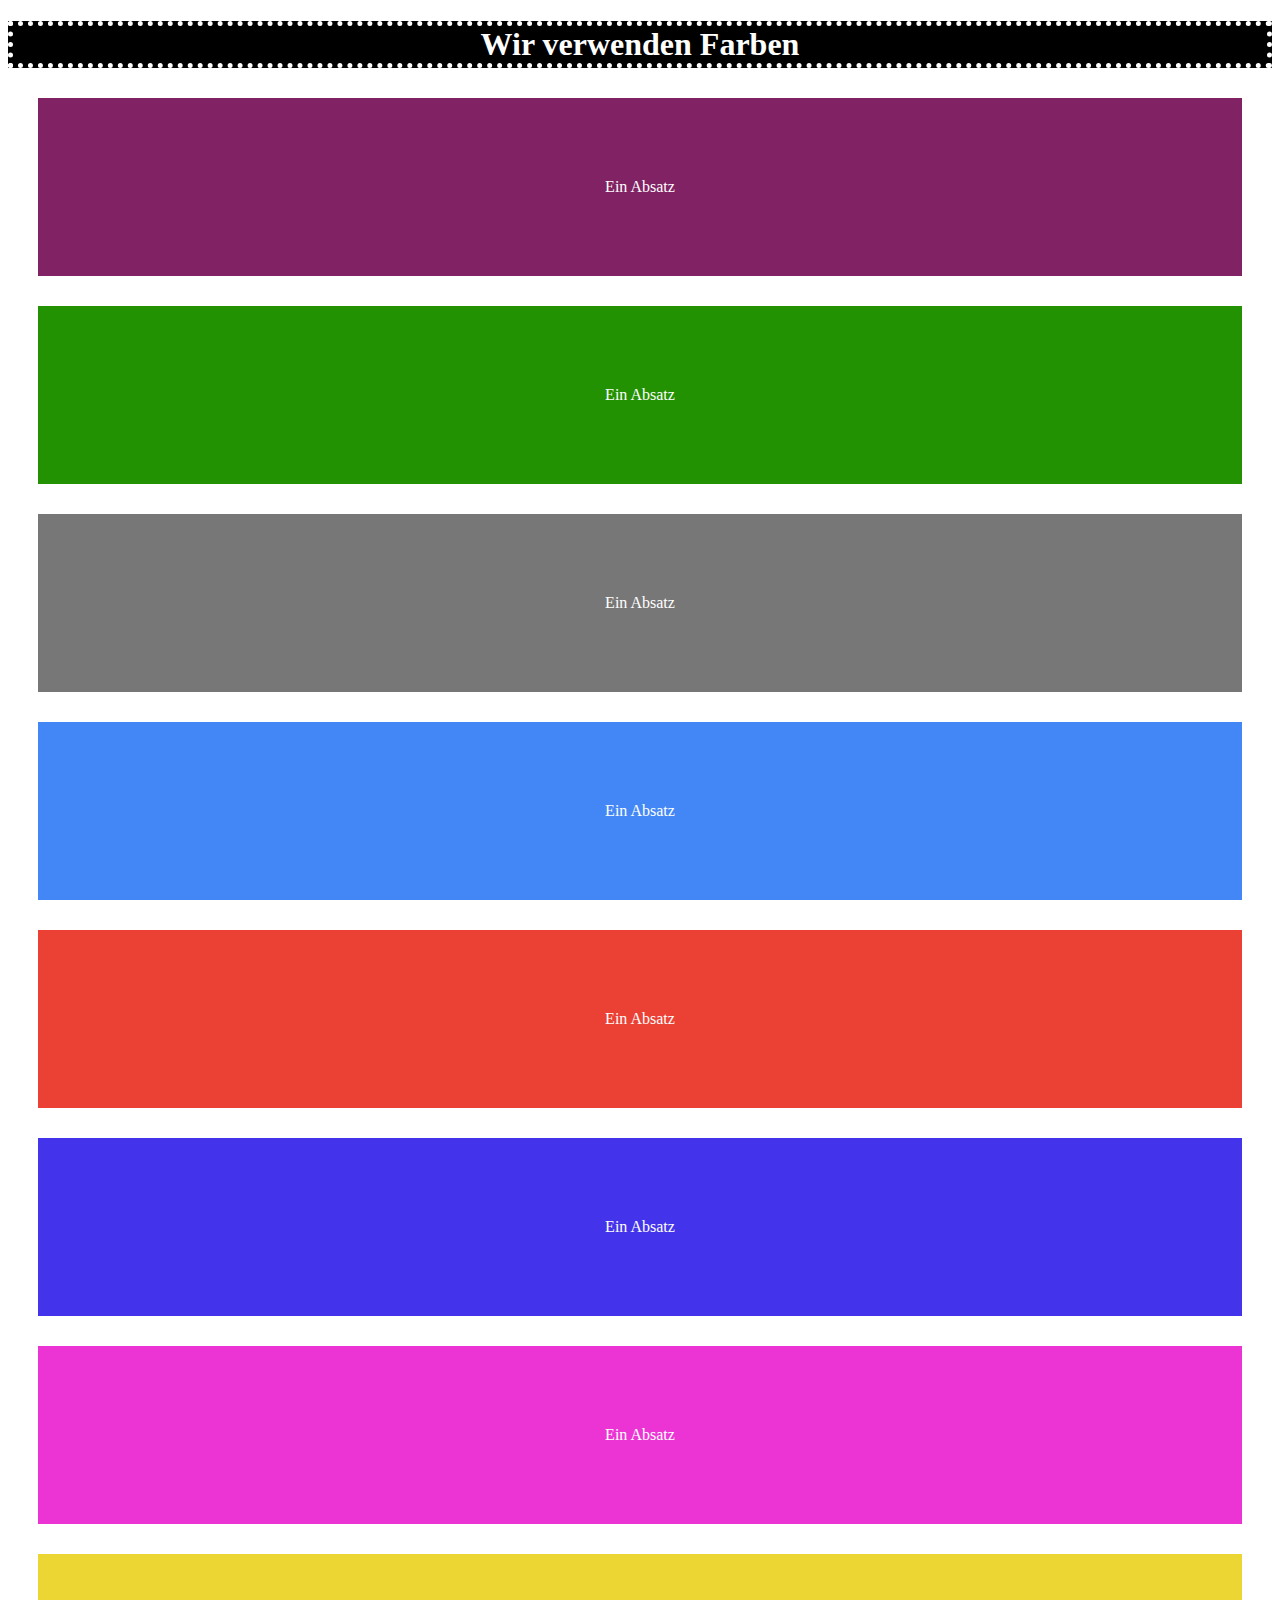
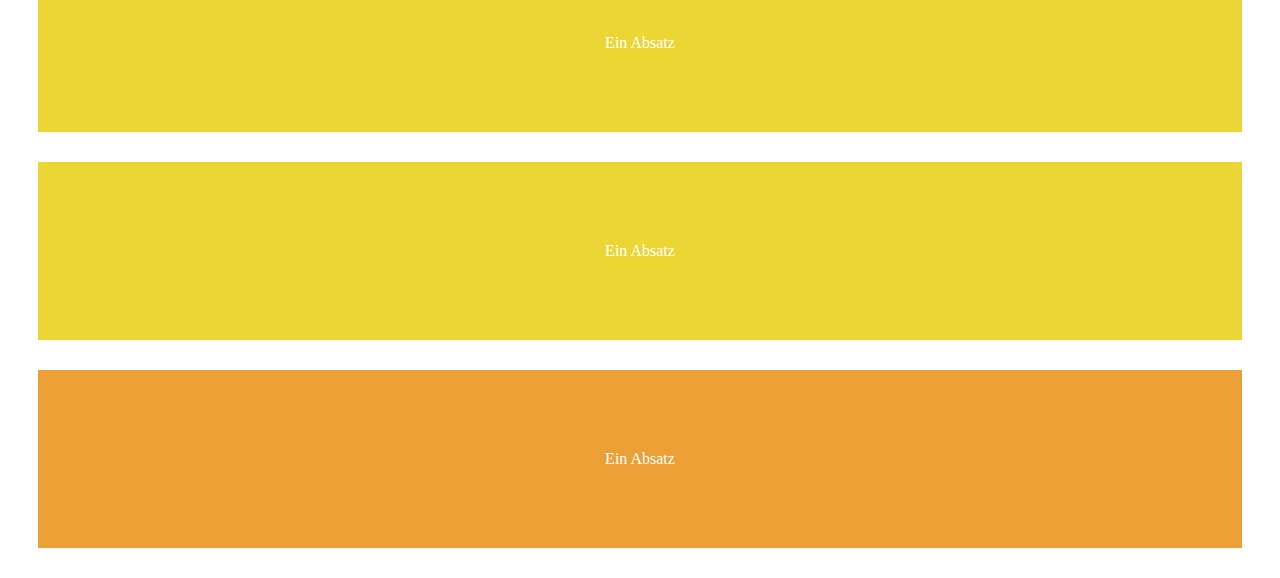
<file: colors/index.html>
<!DOCTYPE html>
<html>
<head>
	<meta charset="	UTF-8">
	<title>	colors</title>
	<link rel="stylesheet" type="text/css" href="style.css">
</head>
<body>
	<h1>Wir verwenden Farben</h1>

	<p class="one">Ein Absatz</p>
	<p class="two">Ein Absatz</p>
	<p class="three">Ein Absatz</p>
    <p class="four">Ein Absatz</p>
    <p class="five">Ein Absatz</p>
     <p class="six">Ein Absatz</p>
     <p class="seven">Ein Absatz</p>
     <p class="eight">Ein Absatz</p>
     <p class="nine">Ein Absatz</p>
     <p class="ten">Ein Absatz</p>


</body>
</html>
</file>
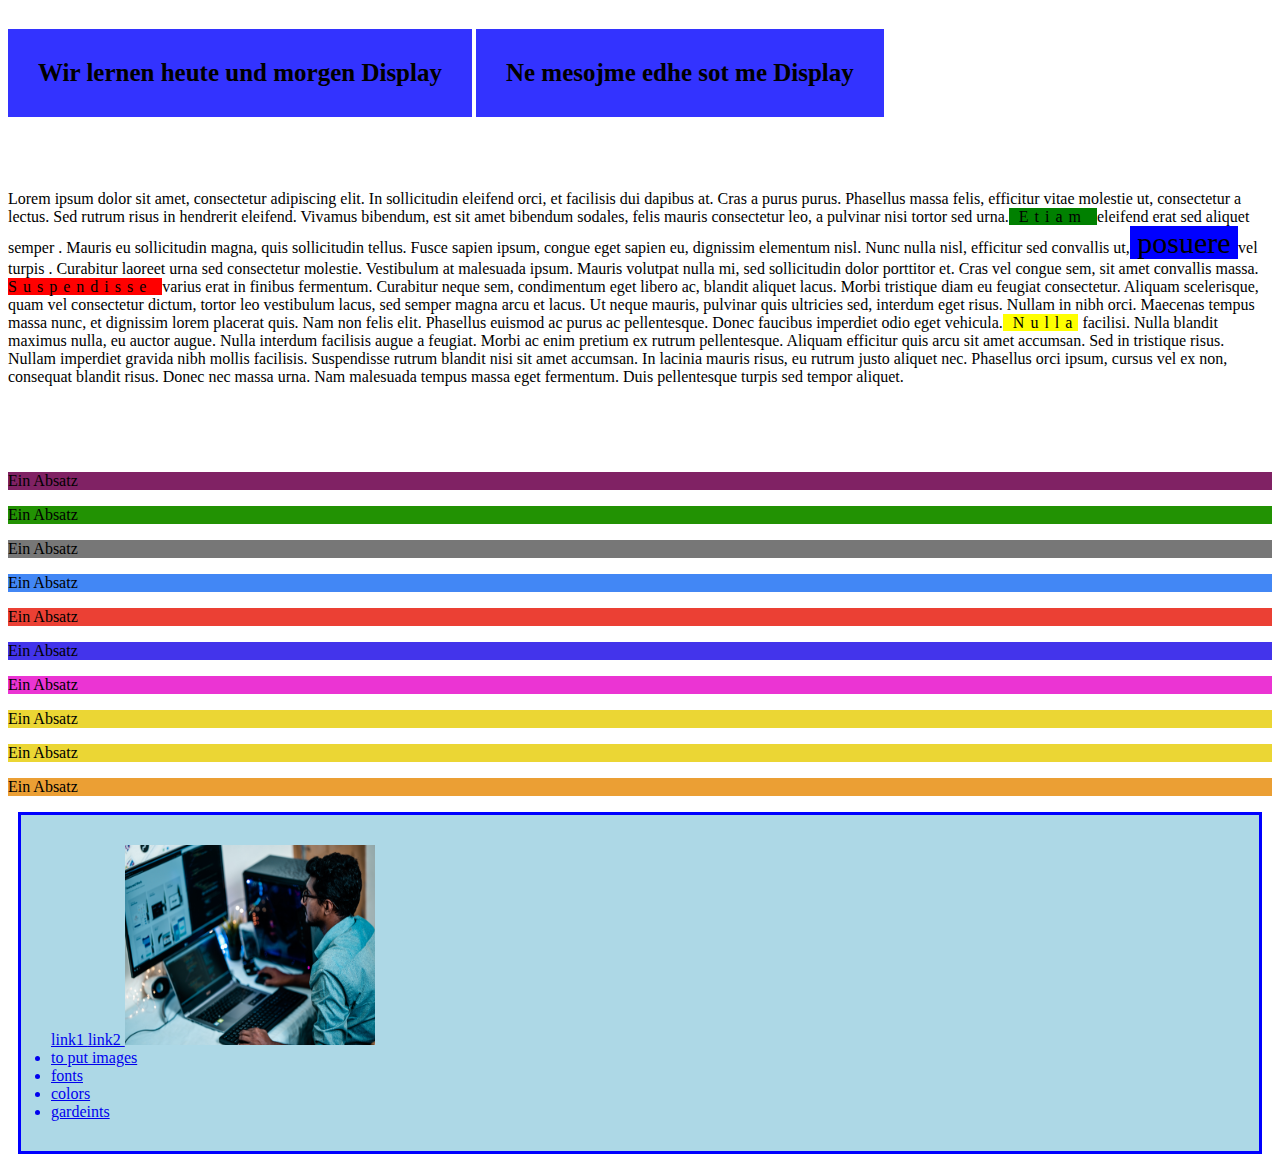
<file: display/index.html>
<!DOCTYPE html>
<html>
<head>
	<meta charset="utf-8">
	<title>Display</title>
	<link rel="stylesheet" type="text/css" href="style.css">
</head>
<body>

 <h2>Wir lernen heute und morgen Display</h2>
 <h2>Ne mesojme edhe sot me Display</h2>

 <br>
 <br>
 <br>

<p>
	Lorem ipsum dolor sit amet, consectetur adipiscing elit. In sollicitudin eleifend orci, et facilisis dui dapibus at. Cras a purus purus. Phasellus massa felis, efficitur vitae molestie ut, consectetur a lectus. Sed rutrum risus in hendrerit eleifend. Vivamus bibendum, est sit amet bibendum sodales, felis mauris consectetur leo, a pulvinar nisi tortor sed urna.<span class="green"> Etiam </span>eleifend erat sed aliquet semper	. Mauris eu sollicitudin magna, quis sollicitudin tellus. Fusce sapien ipsum, congue eget sapien eu, dignissim elementum nisl.

Nunc nulla nisl, efficitur sed convallis ut,<span class="blue">  posuere </span> vel turpis . Curabitur laoreet urna sed consectetur molestie. Vestibulum at malesuada ipsum. Mauris volutpat nulla mi, sed sollicitudin dolor porttitor et. Cras vel congue sem, sit amet convallis massa.<span class="red">   Suspendisse </span>varius erat in finibus fermentum. Curabitur neque sem, condimentum eget libero ac, blandit aliquet lacus. Morbi tristique diam eu feugiat consectetur. Aliquam scelerisque, quam vel consectetur dictum, tortor leo vestibulum lacus, sed semper magna arcu et lacus. Ut neque mauris, pulvinar quis ultricies sed, interdum eget risus. Nullam in nibh orci. Maecenas tempus massa nunc, et dignissim lorem placerat quis. Nam non felis elit. Phasellus euismod ac purus ac pellentesque. Donec faucibus imperdiet odio eget vehicula.<span class="yellow">    Nulla</span> facilisi.

Nulla blandit maximus nulla, eu auctor augue. Nulla interdum facilisis augue a feugiat. Morbi ac enim pretium ex rutrum pellentesque. Aliquam efficitur quis arcu sit amet accumsan. Sed in tristique risus. Nullam imperdiet gravida nibh mollis facilisis. Suspendisse rutrum blandit nisi sit amet accumsan. In lacinia mauris risus, eu rutrum justo aliquet nec. Phasellus orci ipsum, cursus vel ex non, consequat blandit risus. Donec nec massa urna. Nam malesuada tempus massa eget fermentum. Duis pellentesque turpis sed tempor aliquet.	<link rel="preconnect" href="https://fonts.googleapis.com">
<link rel="preconnect" href="https://fonts.gstatic.com" crossorigin>
<link href="https://fonts.googleapis.com/css2?family=IBM+Plex+Sans+Thai+Looped:wght@500&display=swap" rel="stylesheet">


</p>


<br>

<br>


<br>

<p class="one">Ein Absatz</p>
	<p class="two">Ein Absatz</p>
	<p class="three">Ein Absatz</p>
    <p class="four">Ein Absatz</p>
    <p class="five">Ein Absatz</p>
     <p class="six">Ein Absatz</p>
     <p class="seven">Ein Absatz</p>
     <p class="eight">Ein Absatz</p>
     <p class="nine">Ein Absatz</p>
     <p class="ten">Ein Absatz</p>

<a href="https://www.youtube.com/watch?v=qKKzq648cSg">link1
<href= 2https://www.wikipedia.org/2>link2
<img src="citcit.jpg" 



<ul>
<li>to put images</li>
<li>fonts</li>
<li>colors</li>
<li>gardeints</li>

</ul>




</body>
</html>
</file>
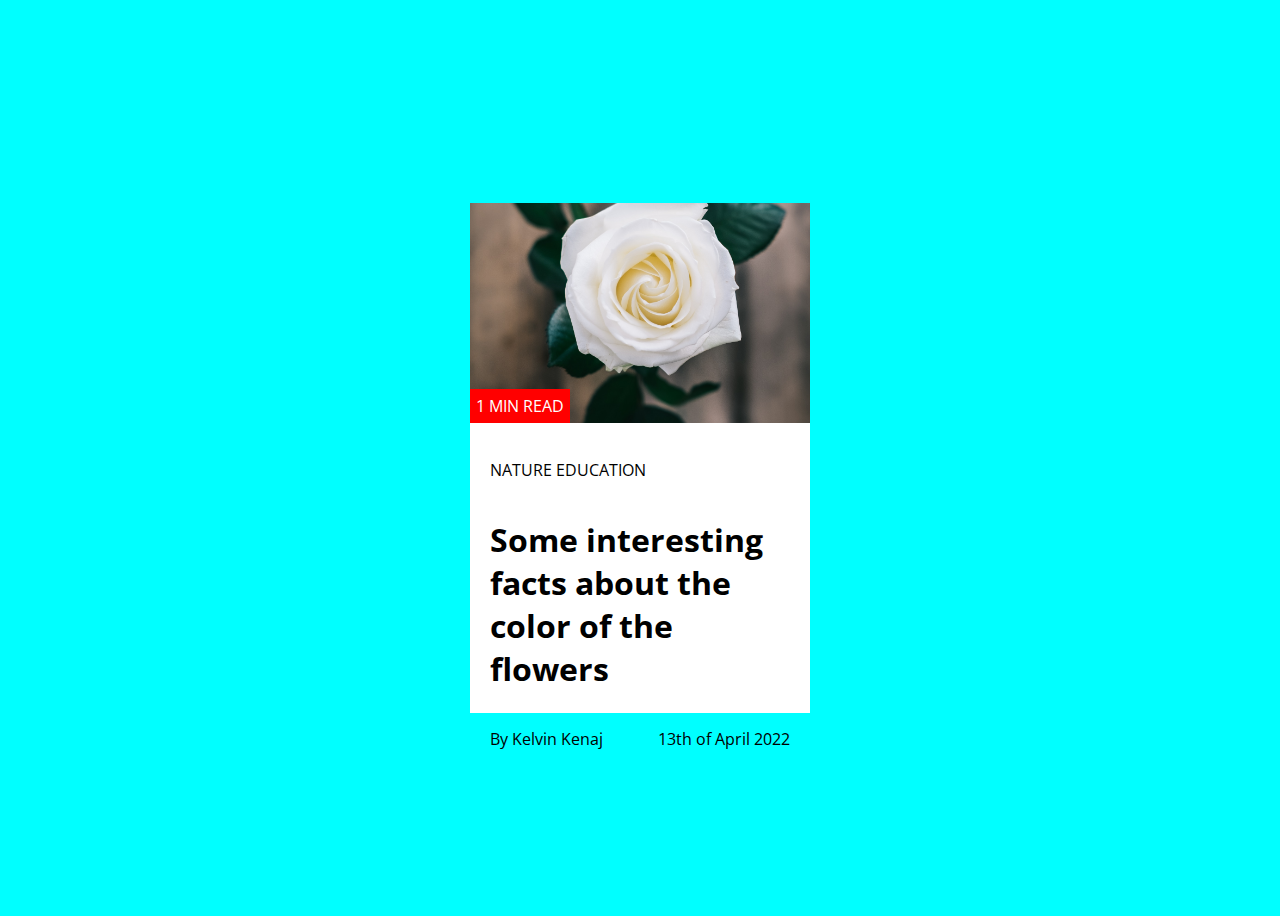
<file: med9/card/index.html>
<!DOCTYPE html>
<html>
<head>
	<meta charset="utf-8">
	<title>Card</title>
	<link rel="stylesheet" type="text/css" href="style.css">
</head>
<body>

<article>
	<div class="image">

	</div>
	<div class="text">
       <p class="header">Nature Education</p>
	   <h1>
	   	 Some interesting facts about the color of the flowers
	   </h1>
	   <p class="footer">
	   	 <span>By Kelvin Kenaj</span>
	   	 <span>13th of April 2022</span>
	   </p>
	</div>
<div class="box">
	1 min read
   </div>

</article>







</body>
</html>
</file>
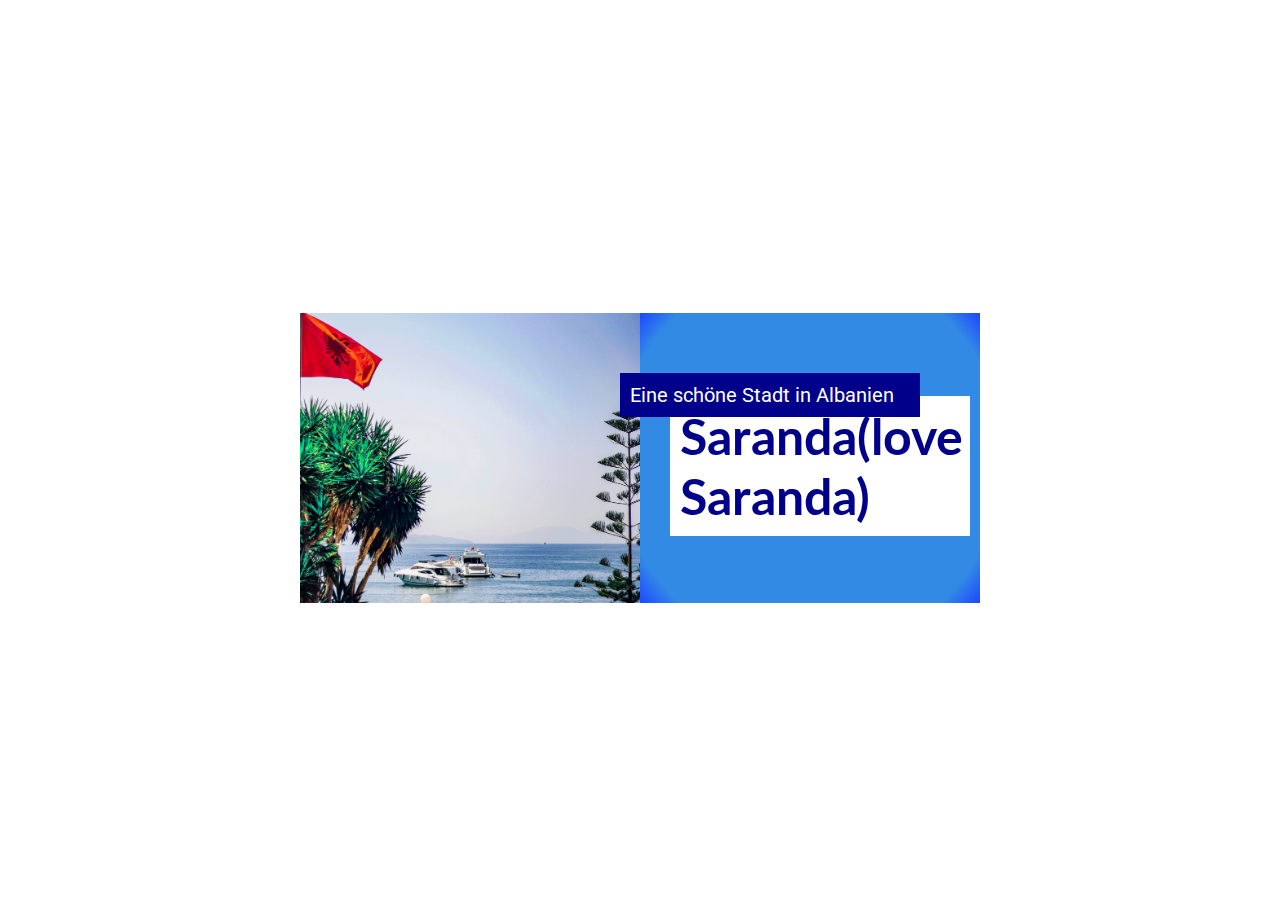
<file: med9/city-card/index.html>
<!DOCTYPE html>
<html>
<head>
<title>city card</title>



<link rel="stylesheet" type="text/css" href="style.css">
</head>
<body>



<article>
<div class="image">

</div>




<div class="text">
<p>Eine schöne Stadt in Albanien</p>
<h1>Saranda(love Saranda) </h1>
</div>



</article>





</body>
</html>
</file>
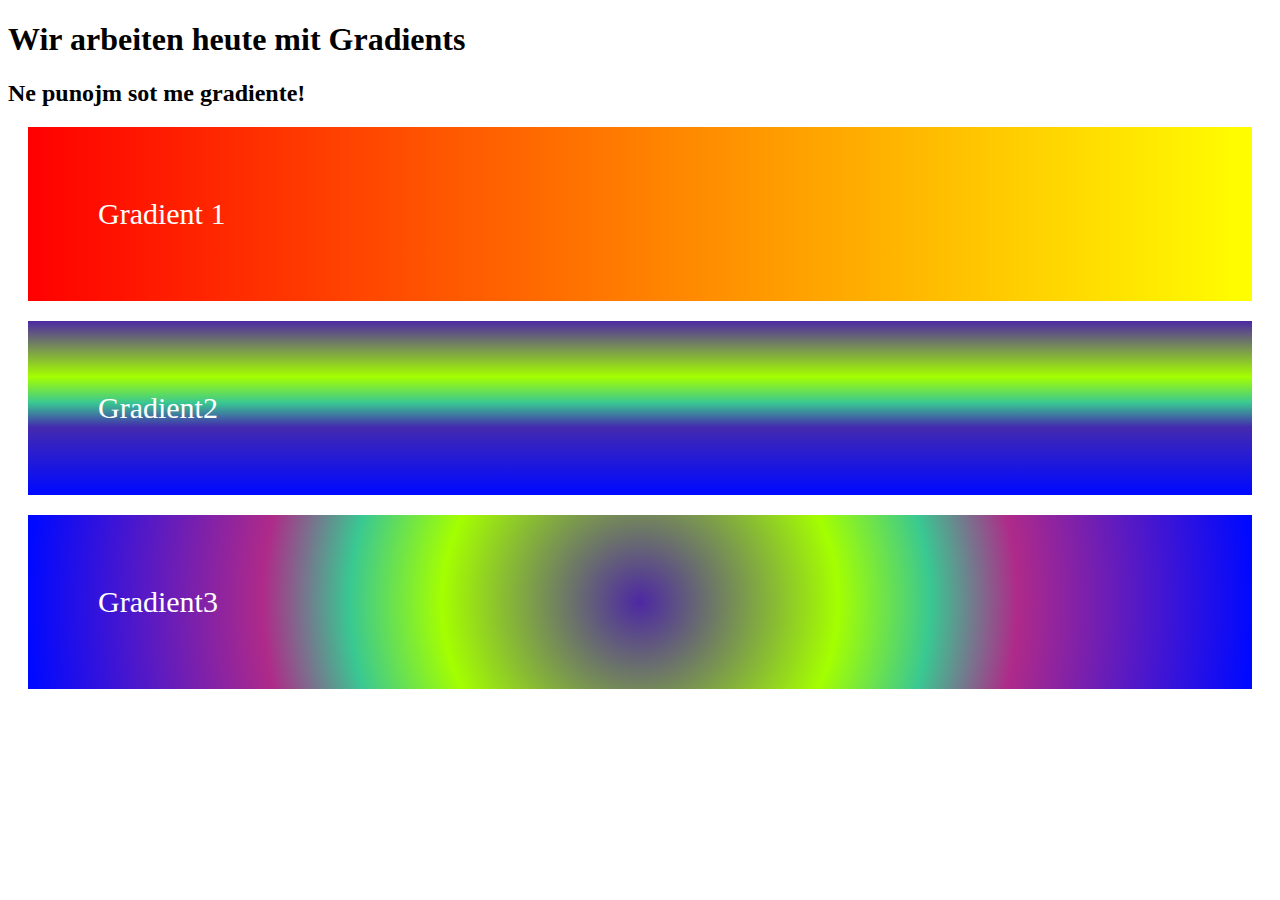
<file: med9/gradients/index.html>
<!DOCTYPE html>
<html>
<head>
	<meta charset="utf-8">
	<title>Gradients</title>
	<link rel="stylesheet" type="text/css" href="style.css">
</head>
<body>
<h1>Wir arbeiten heute mit Gradients</h1>
<h2>Ne punojm sot me gradiente!</h2>

<p class="grad1"> Gradient 1</p>
<p class="	grad2"> Gradient2</p>
<p class="	grad3">Gradient3</p>
</body>
</html>
</file>
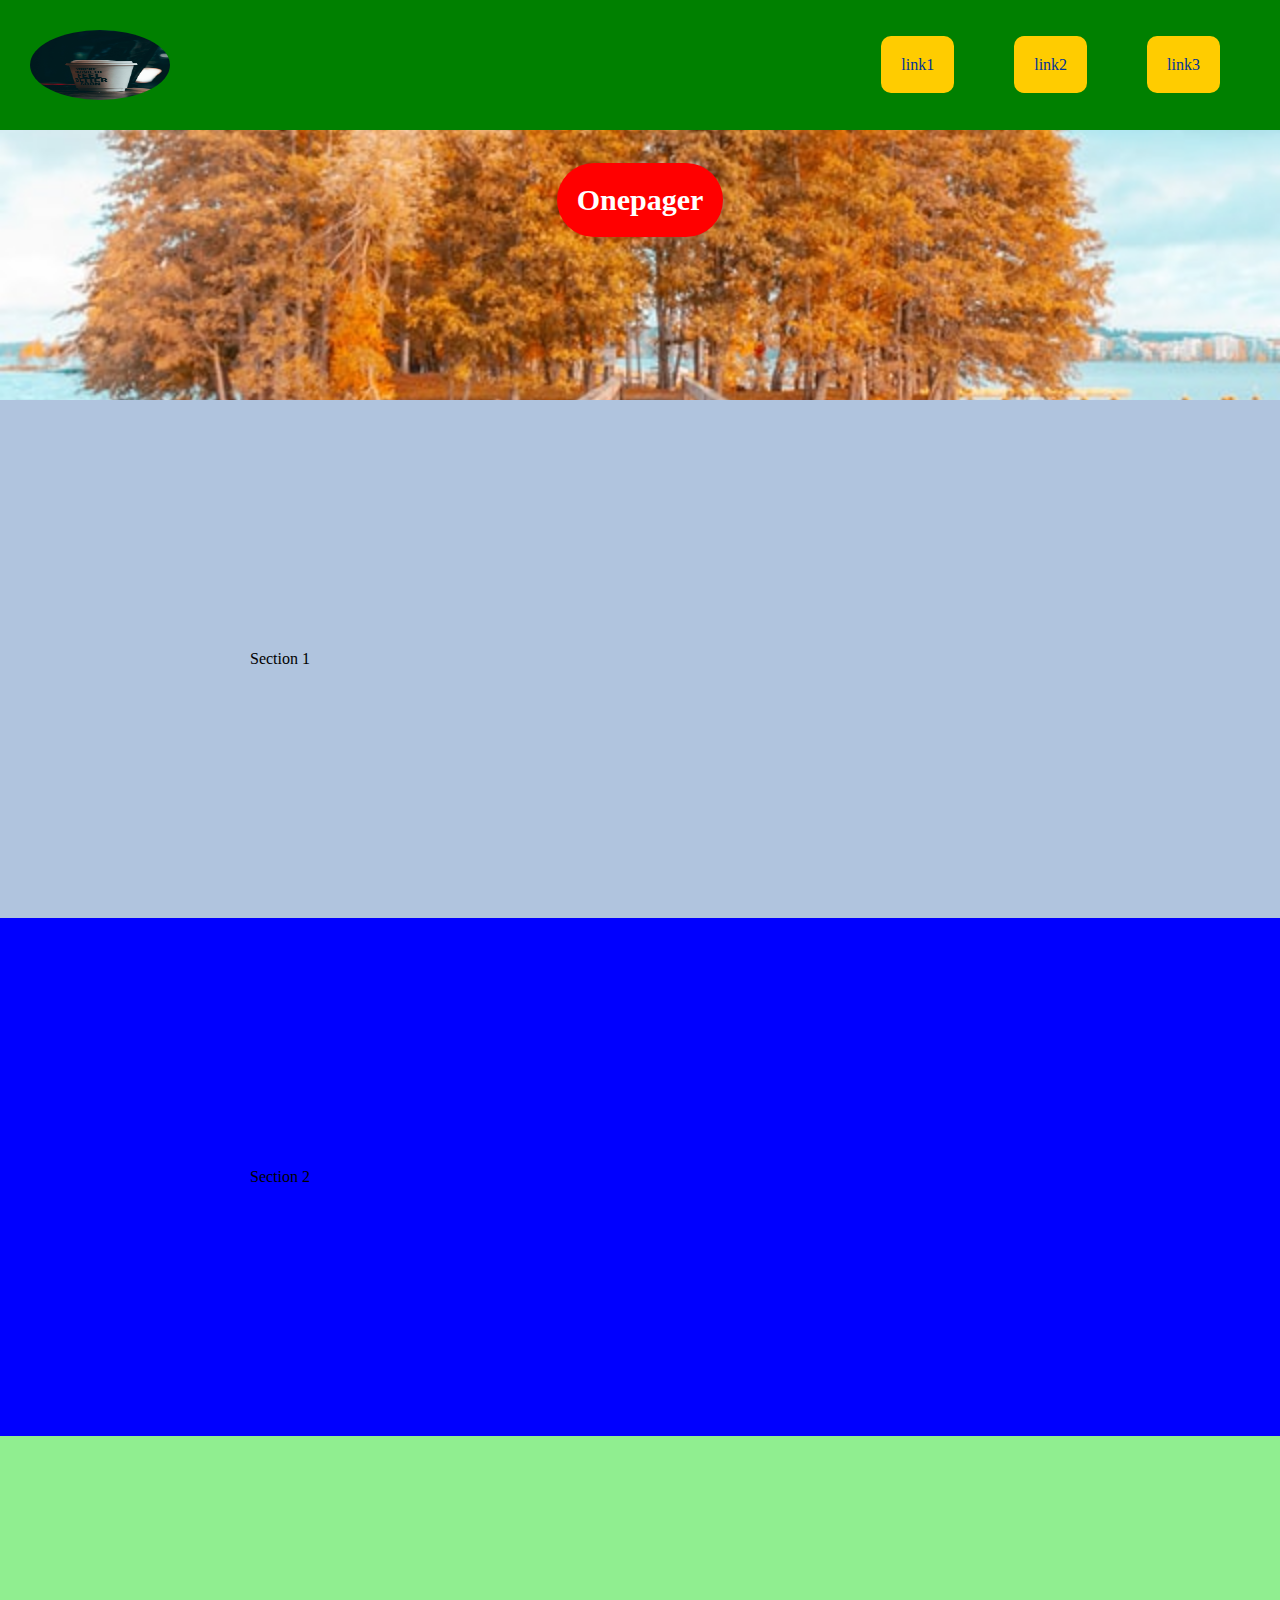
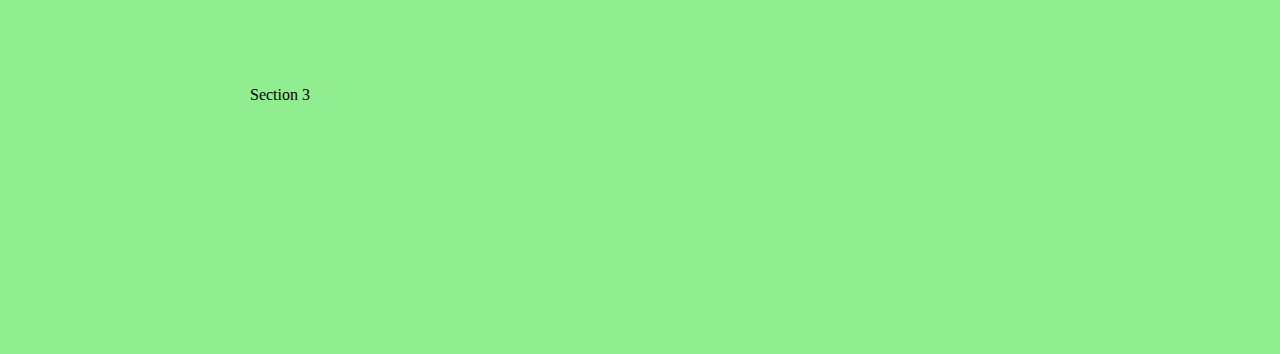
<file: med9/onepager/index.html>
<!DOCTYPE html>
<html>
<head>
	<meta charset="utf-8">
	<title>Onepager</title>
	<link rel="stylesheet" type="text/css" href="style.css">
</head>
<body>


	 <nav>
	    <img src="logo.jpg" alt="Logo">	
	    <ul>
	    	<li><a href="#link1">link1</a></li>
	    	<li><a href="#link2">link2</a></li>
	    	<li><a href="#link3">link3</a></li>
	    </ul>


	 </nav>


   <header>
	 <h1>Onepager</h1>
   </header>

<section id="link1">
	Section 1
</section>


<section id="link2">
	Section 2
</section>


<section id="link3">
	Section 3
</section>





</body>
</html>
</file>
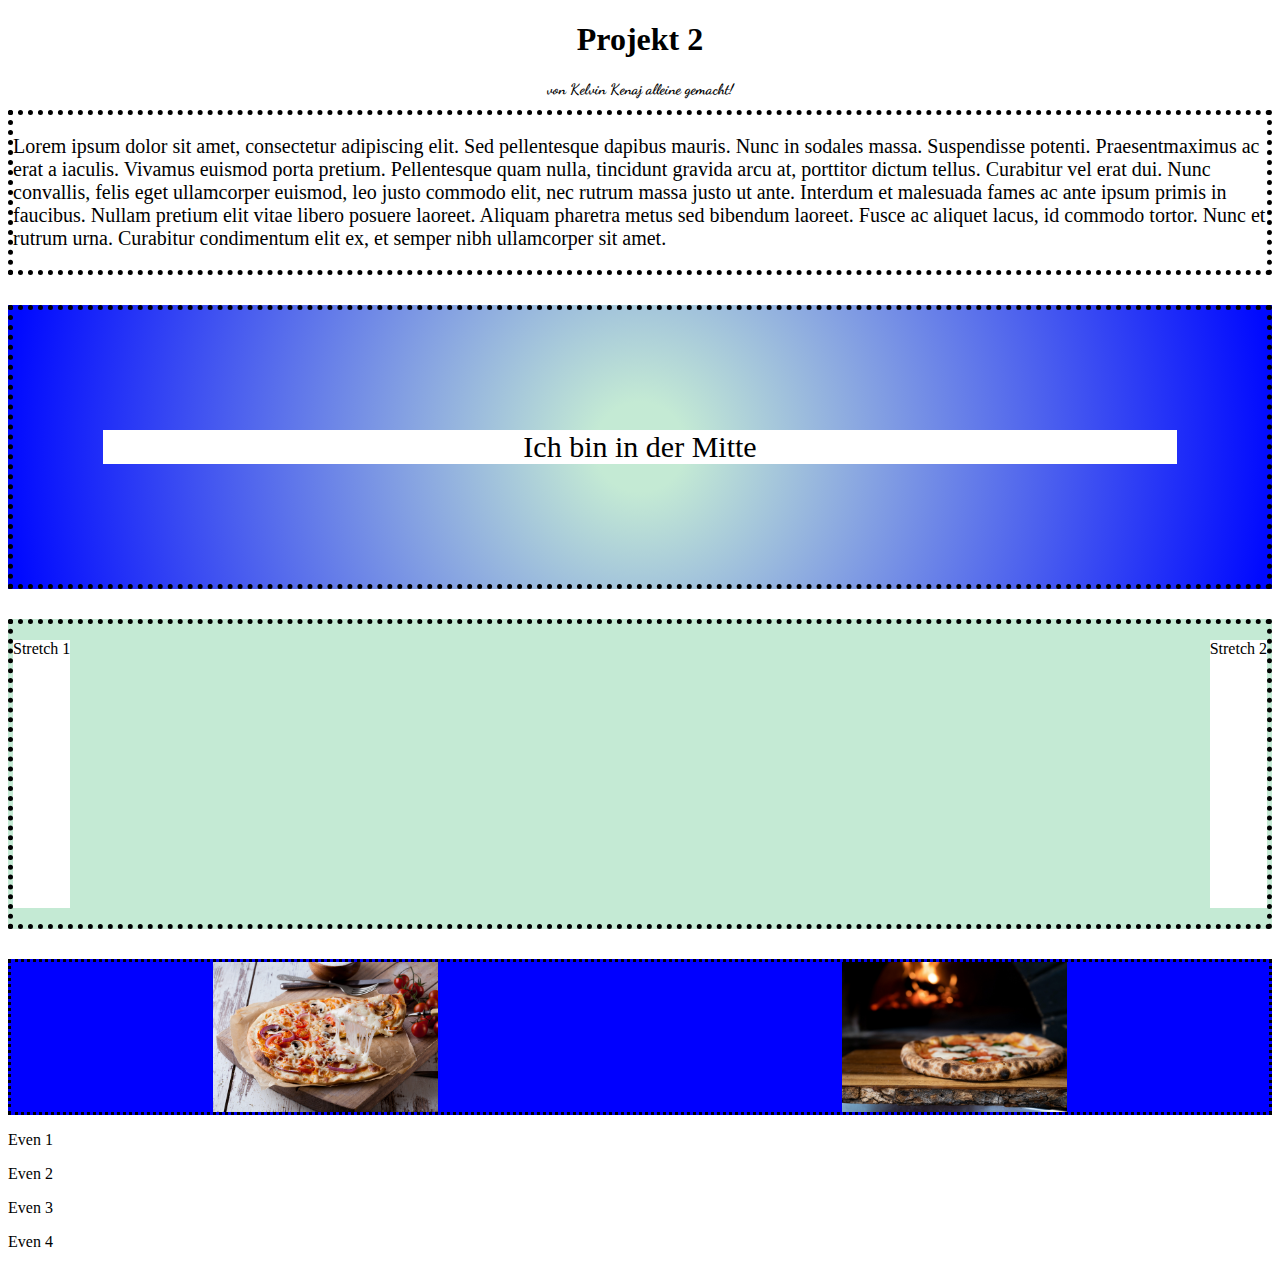
<file: med9/projekt2/index.html>
<!DOCTYPE html>
<html>
<head>
	<meta charset="utf-8">
	<title>Projekt 2 -Flex</title>
	<link rel="stylesheet" href="style.css">
</head>
<body>
	<header>
	<h1>Projekt 2</h1>
	<h2>von Kelvin Kenaj alleine gemacht!</h2>
</header>
<div class="a">
	<p>Lorem ipsum dolor sit amet, consectetur adipiscing elit. <span>Sed pellentesque</span> dapibus mauris. Nunc in sodales massa. Suspendisse potenti. Praesentmaximus ac erat a iaculis. Vivamus euismod porta pretium. Pellentesque quam nulla, tincidunt gravida arcu at, porttitor dictum tellus. Curabitur vel erat dui. Nunc convallis, felis eget ullamcorper euismod, leo justo commodo elit, nec rutrum massa justo ut ante. Interdum et malesuada fames ac ante ipsum primis in faucibus. Nullam pretium elit vitae libero posuere laoreet. Aliquam pharetra metus sed bibendum laoreet. Fusce ac aliquet lacus, id commodo tortor. Nunc et rutrum urna. Curabitur condimentum elit ex, et semper nibh ullamcorper sit amet.</p>
</div>
<div id="b">
 <p class="k">Ich bin in der Mitte</p>
	</div>
	<div class="c">
		<p class="w">Stretch 1</p>
		<p class="r">Stretch 2</p>
	</div>
	<div id="d">
	<img src="pizza1.jpg" alt="" class="cit">
	<img src="pizza2.jpg" alt="" class="per">
</div>
<footer>
	<p>Even 1</p>
	<p>Even 2</p>
	<p>Even 3</p>
	<p>Even 4</p>
</footer>
</body>
</html>
</file>
<file: colors/style.css>
p{
	margin: 30px;
	padding: 80px;
	text-align: center;	
	color: 	white;


}

h1{
	text-align: center;	
	border: dotted 5px;	
	color: 	white;
	background-color: black;
}

.one{
	background-color: #802264;
}
.two{
	background-color: #229203;
}

.three{
	background-color: rgb(119, 119, 119);
}

.four{
	background-color: #4287f5;
}

.five{
	background-color: #eb4034;
}

.six{
	background-color: rgb(	67, 52, 235);

}
.seven{
	background-color: #eb34d3;
}

.eight{
	background-color: rgb(235, 214, 52	);
}

.nine{
	background-color: #ebd634;
}

.ten{
	background-color: #eb9f34;
}
</file>
<file: display/style.css>
h2{
	font-size: 25px;
	padding: 30px;
	background-color: rgb(51,51,255);
	display: inline-block;   }
	

.blue{
	 background-color: blue;
	 font-size: 30px;
}


.green{
	background-color: green;
	letter-spacing: 6px;
}



a{
	display: block;	
	padding: 30px;
	margin: 10px;
	border: 3px solid blue;
	background-color: lightblue;
}

.red{
	background-color: red;
	letter-spacing: 6px;
}

.yellow{
	background-color: yellow;
	letter-spacing: 6px;
}


     
.one{
	background-color: #802264;
}
.two{
	background-color: #229203;
}

.three{
	background-color: rgb(119, 119, 119);
}

.four{
	background-color: #4287f5;
}

.five{
	background-color: #eb4034;
}

.six{
	background-color: rgb(	67, 52, 235);

}
.seven{
	background-color: #eb34d3;
}

.eight{
	background-color: rgb(235, 214, 52	);
}

.nine{
	background-color: #ebd634;
}

.ten{
	background-color: #eb9f34;
}

img{
    width: 250px;
    height:200px;
}
</file>
<file: med9/card/style.css>
@import url('https://fonts.googleapis.com/css2?family=Dancing+Script&family=IBM+Plex+Sans+Thai+Looped:wght@500&family=Open+Sans:wght@300&display=swap');
body{
	display: flex;
	justify-content: center;
	align-items: center;
	min-height: 100vh;
	background-color: cyan;
	font-family: "Open Sans";
}	


article .image{
	height: 180px;
	width: 300px;
	background-image: url("image.jpg");
	background-size: cover;
	background-position: center;	
	padding: 20px;
}

article .text{
	height: 250px;
	width: 300px;
	background-color: white;
	padding: 20px;	
	display: flex;
	justify-content: space-between;
	align-items: stretch;
	flex-direction: column;

}

article .text .header{
	text-transform: uppercase;
}
article .text .footer{
	display: flex;
	justify-content: space-between;
	align-items: center;
}

article .box{
	background-color: red;
	color: white;
	text-transform: uppercase;
	padding: 6px;
	position: absolute;
	left: 0px;
	top: 186px;	
}


article {
	position: relative;
	}
</file>
<file: med9/city-card/style.css>
@import url('https://fonts.googleapis.com/css2?family=Lato&display=swap');
@import url('https://fonts.googleapis.com/css2?family=Roboto:wght@300&display=swap');
body{
display: flex;
justify-content: center;
align-items: center;
min-height: 100vh;
}
article{
display: flex;
justify-content: space-between;
}
article .image {
height: 250px;
width: 300px;
background-image: url("love saranda.jpg");
background-size: cover;
background-position: center;
padding: 20px;
}
article .text {
height: 250px;
width: 300px;
background:radial-gradient(circle, rgba(51,138,229,1) 87%, rgba(29,70,255,1) 100%);
padding: 20px;
}
p{
font-size: 20px;
color: white;
background-color: darkblue;
position: relative;
top: 20px;
left: -40px;
z-index: 15;
padding: 10px;
font-family: "Roboto";
}
h1{
font-size: 50px;
color: darkblue;
background-color: white;
position: relative;
top: -35px;
left: 10px;
z-index: 0;
padding: 10px;
font-family: "Lato";
}
</file>
<file: med9/gradients/style.css>
p{
	padding: 70px;
	margin: 20px;
	color: 	white;
	font-size: 30px;
}


.grad1{
	 background-image: linear-gradient(to right, red , yellow);
}




.grad2{
	
background: linear-gradient(180deg, rgba(77,40,163,1) 0%, rgba(164,255,0,1) 32%, rgba(57,200,146,1) 47%, rgba(68,42,175,1) 61%, rgba(0,9,255,1) 99%);
}

.grad3{
	background: radial-gradient(circle, rgba(77,40,163,1) 0%, rgba(164,255,0,1) 32%, rgba(57,200,146,1) 47%, rgba(175,42,137,1) 61%, rgba(0,9,255,1) 99%);
}
</file>
<file: med9/onepager/style.css>
/*
*title:Basic structure of a page
*authur:Kelvin Kenaj
*Date:2022-03-16




*/



/*******************general styling ************/



:root{
	scroll-behavior: smooth;
}


	
@import url('https://fonts.googleapis.com/css2?family=Dancing+Script&family=Raleway:ital@1&family=Roboto+Serif&display=swap');
@import url('https://fonts.googleapis.com/css2?family=Anton&display=swap');
body{
margin: 0;
font-family: Anton;
background: radial-gradient(circle, rgba(63,94,251,1) 0%, rgba(17,71,180,1) 100%);
}




/* Navigation */
nav{
background-color: green;
padding: 30px; /* We need flexbox because we want space betwen the img to the list */
display: flex;
justify-content: space-between;
align-items: center;
position: fixed;
width: 100%;
box-sizing:border-box;
}





nav img{
height: 70px;
width: 140px;
border-radius: 50%;
}





nav ul{
display: flex;
justify-content: flex-end;
align-items: center;
list-style-type:none;
font-family: Roboto Serif;
}
nav ul li a{
margin: 30px;
padding:20px;
text-decoration: none;
color: #003399;
background-color:#ffcc00;
border-radius: 10px;
}





nav ul li a:hover{
background-color: red;
}




header{
height: 400px;
display: flex;
justify-content: center;
align-items: center;

background-position: center;
background-size: cover;
font-family: Eagle Lake;
background-image:url(ere.jpg);
}





header h1{
font-size: 30px;
background-color: red;
padding: 20px;
color:darkorange;
border-radius: 200px;
}
/*Footer*/
footer{
display: flex;
justify-content: space-evenly;
align-items: center;
padding: 30px;
background-color: orange;
border-radius: 25px;
font-family: Eagle Lake;
color: yellow;

}



section{
display: flex;
justify-content: space-between;
align-items: center;
font-family: Roboto Serif;



}



section .left{
width: 60%;
background-color: blue;
padding: 30px;




}
section .right{
width: 40%;
background-color: dodgerblue;
padding: 30px;
}




main {
padding: 200px;
background: radial-gradient(circle, rgba(63,94,251,1) 0%, rgba(17,71,180,1) 100%);
}
main h2 {
font-size: 20px;
color: darkblue;



}



/********* home page styling*************/



#home header {



background-image: url("orangegradient.jpg");
}



#home #pictures {
display: flex;
justify-content: center;
align-items: center;
flex-wrap: wrap;




}



#home #pictures img{
width: 200px;
padding: 10px;
border: solid blue;
margin: 10px;




}



/********* info page styling*************/





#info header {



background-image: url("walk.jpg");
}



#info main {



background: radial-gradient(circle, rgba(63,94,251,1) 0%, rgba(17,71,180,1) 100%);



}





footer{
display: flex;
justify-content: space-evenly;
align-items: center;
padding: 30px;
background-color: orange;
border-radius: 25px;
font-family: Eagle Lake;
color: yellow;
}










/********contact page styling*******/
#contact header {



background-image: url("contact.jpg");
}



#contact main{
display: flex;
justify-content: center;
align-items: center;
padding: 60px;



}



#contact main ul {
color: red;

}


header h1{
	color: white;
}

section{
	padding: 100px;
}



 #link1{
	background-color: lightsteelblue;
	padding: 250px;
}

#link2{
	background-color: blue;
	padding: 250px;
}

#link3{
	background-color: lightgreen;
	padding: 250px;
}
</file>
<file: med9/projekt2/style.css>
@import url('https://fonts.googleapis.com/css2?family=Dancing+Script&family=IBM+Plex+Sans+Thai+Looped:wght@500&display=swap');

.cit{
	height: 150px ;
	width: 120 ; 
	text-align: center;
	  display: block;
  margin-left: auto;
  margin-right: auto;

}

.a{
	border: 5px dotted ;
	font-size: 20px ;
}

h1{
	text-align: center;
	   }	

h2{
	text-align: center;
	font-family: Dancing Script;
	font-size: 15px;
}

#b{
	border: 5px dotted ;
	font-size: 30px;
	background: radial-gradient(circle, rgba(196,234,212,1) 7%, rgba(0,9,255,1) 99%);
	margin-top: 30px;
	padding: 90px;

}

.k{
	background-color:  white;
    text-align: center; 
   
 }

.c{
	border: 5px dotted ;
	margin-top: 30px;
	background: radial-gradient(circle, rgba(0,9,255,1) 0%, rgba(196,234,212,1) 0%);
	display: flex;
	justify-content: space-between;
	align-items: stretch;
	height: 300px;
}
.w{
	float: left;
	background-color: white;
	display: flex;
	align-items: stretch;
  }

.per{
	  display: block;
  margin-left: auto;
  margin-right: auto;


  	height: 150px ;
	width: 120 ; 
}

#d{
	border: dotted;
	display: flex;
	margin-top: 30px;
	justify-content: middle;
	background-color: blue;

}
.r{
	background-color: white;
}

.qqwq{
	border: dotted ;
	display: flex ; 
		background-color: blue ;

}
</file>
